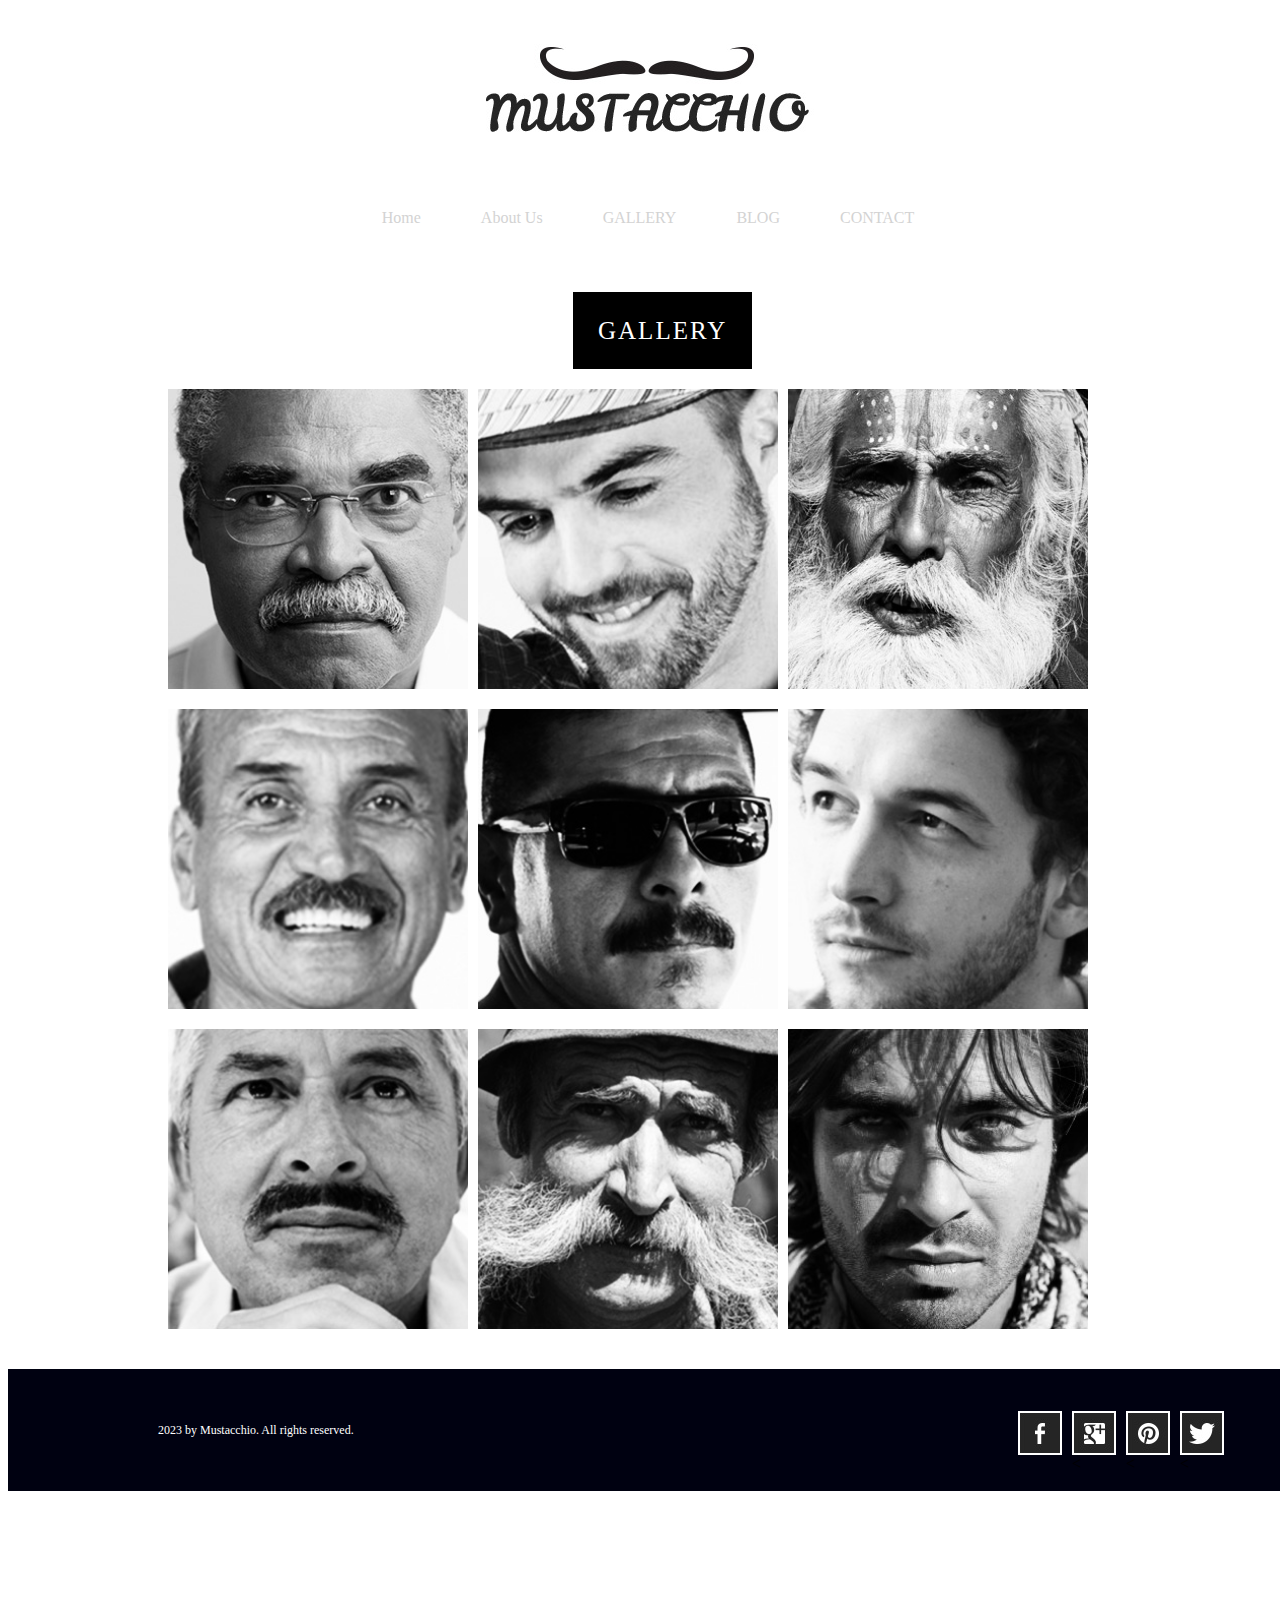
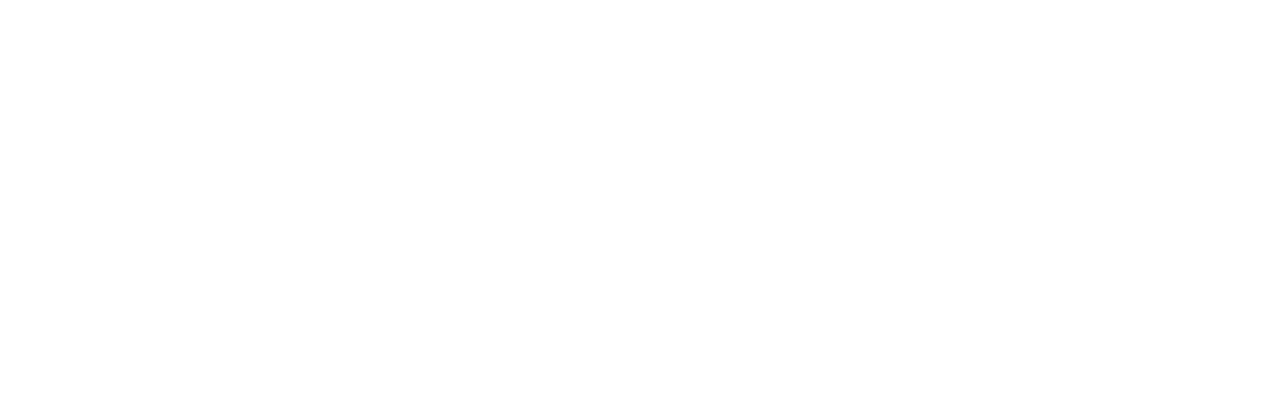
<file: index.html>
<!DOCTYPE html>
<html>
<head>
	<title></title>
	<meta charset="utf-8">
	<link rel="stylesheet" type="text/css" href="css/style.css">
</head>
<body>
<div class="container">
	<div class="header">
		<div class="logo">
			
		</div>
		<div class="nav">
				<ul>
					<li><a href="">Home</a></li>
					<li><a href="">About Us</a></li>
					<li><a href="">GALLERY</a></li>
					<li><a href="">BLOG</a></li>
					<li><a href="">CONTACT</a></li>
				</ul>
		</div>
		<div class="gallery">
			<span>GALLERY</span>
		</div>
	</div>
	<div class="contect">
		<div class="photo">
			<img src="img/mustache1.jpg">
			<img src="img/mustache2.jpg">
			<img src="img/mustache3.jpg">
		</div>
		<div class="photo">
			<img src="img/mustache4.jpg">
			<img src="img/mustache5.jpg">
			<img src="img/mustache6.jpg">
		</div>
		<div class="photo">
			<img src="img/mustache7.jpg">
			<img src="img/mustache8.jpg">
			<img src="img/mustache9.jpg">
		</div>
	
	</div>

</div>
	<div class="clear"></div>
	<div class="footer">
		<div class="copy">
			<p>2023 by Mustacchio. All rights reserved.</p>
		</div>
		<div class="buttonn">
			<div class="button1"><a href="#"></a></div>
			<div class="button2"><a href="#"></a><</div>
			<div class="button3"><a href="#"></a><</div>
			<div class="button4"><a href="#"></a><</div>
		</div>
	</div>
</body>
</html>
</file>
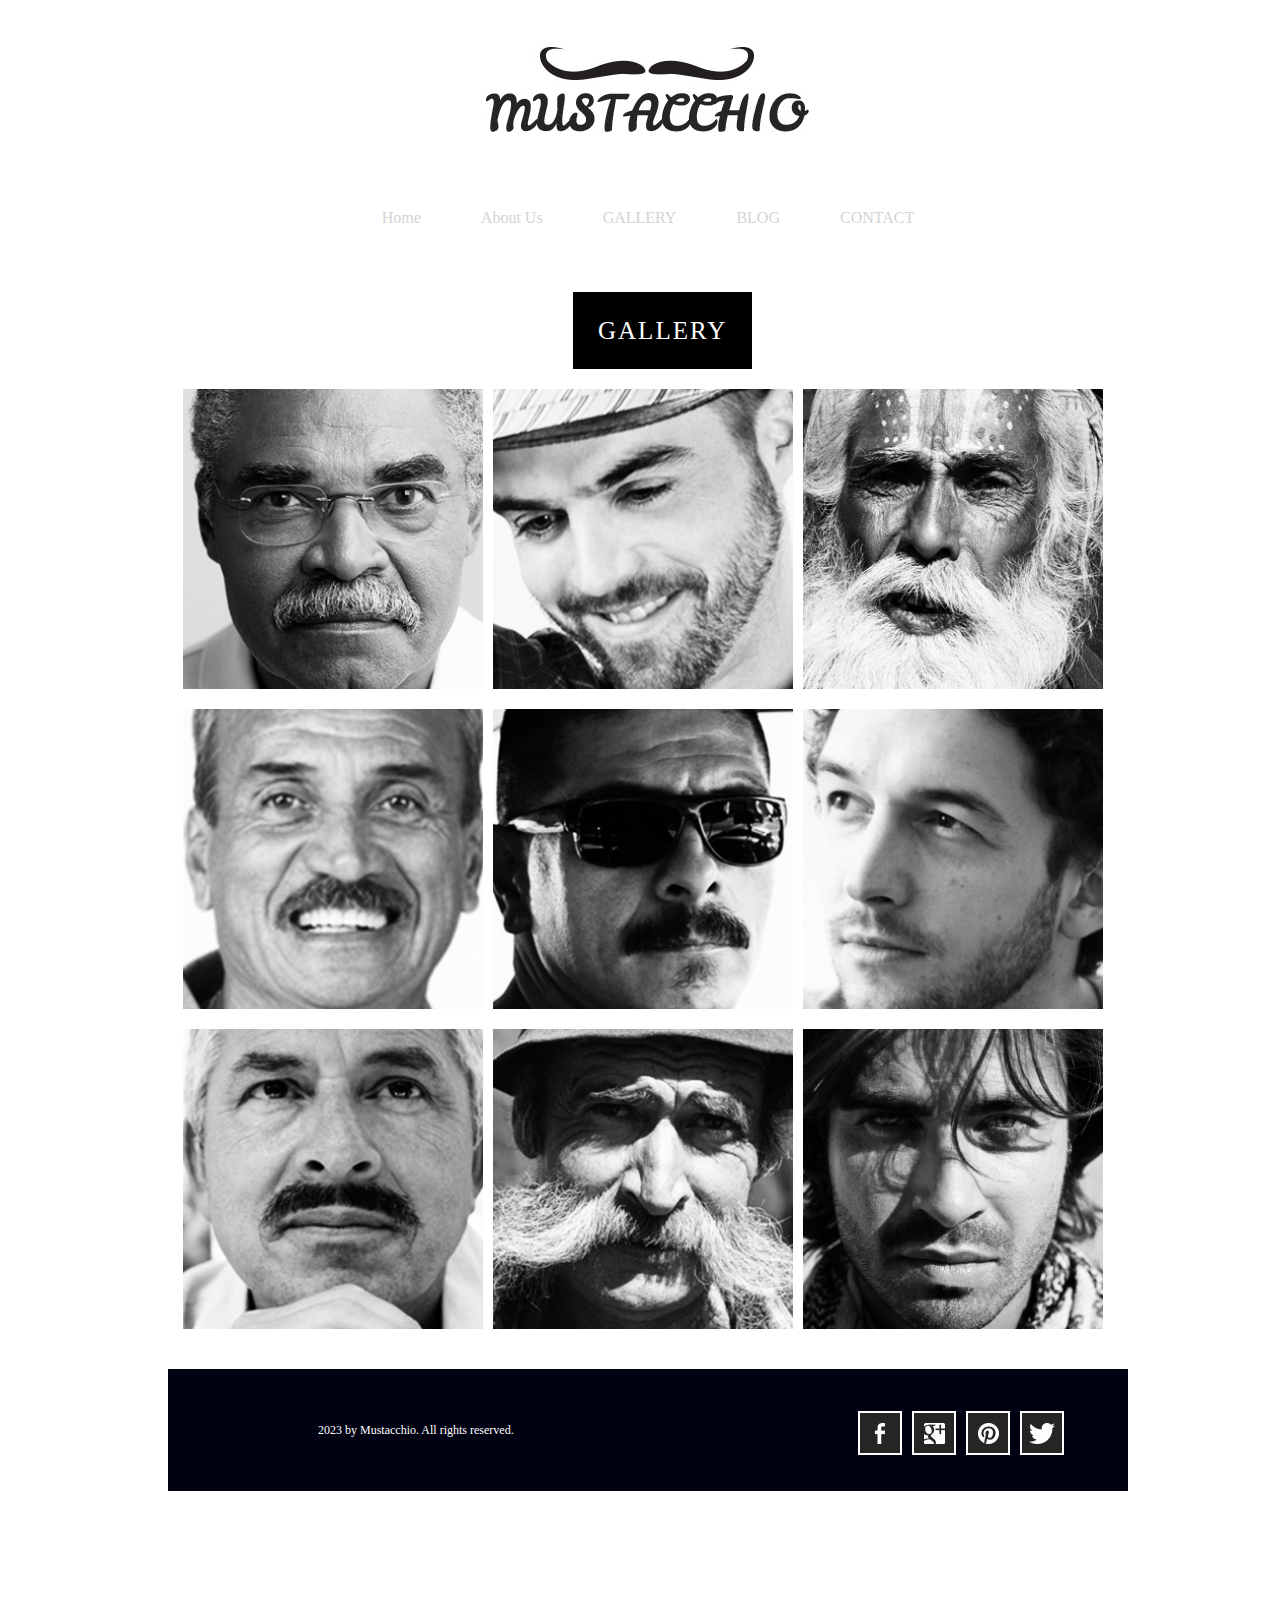
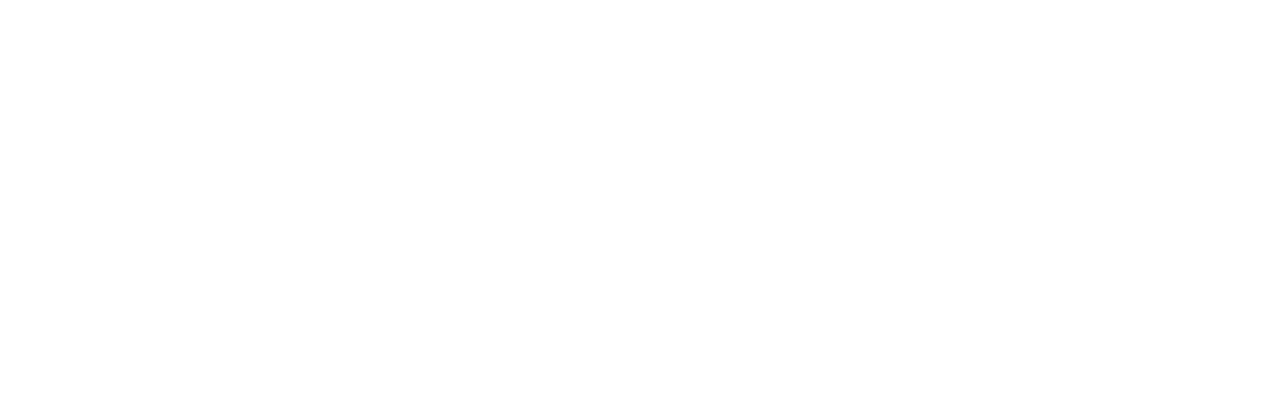
<file: index1.html>
<!DOCTYPE html>
<html>
<head>
	<title></title>
	<meta charset="utf-8">
	<link rel="stylesheet" type="text/css" href="css/style1.css">
</head>
<body>
<div class="container">
	<div class="header">
		<div class="logo">
			
		</div>
		<div class="nav">
				<ul>
					<li><a href="">Home</a></li>
					<li><a href="">About Us</a></li>
					<li><a href="">GALLERY</a></li>
					<li><a href="">BLOG</a></li>
					<li><a href="">CONTACT</a></li>
				</ul>
		</div>
		<div class="gallery">
			<span>GALLERY</span>
		</div>
	</div>
	<div class="contect">
		<div class="photo">
			<img src="img/mustache1.jpg">
			<img src="img/mustache2.jpg">
			<img src="img/mustache3.jpg">
		</div>
		<div class="photo">
			<img src="img/mustache4.jpg">
			<img src="img/mustache5.jpg">
			<img src="img/mustache6.jpg">
		</div>
		<div class="photo">
			<img src="img/mustache7.jpg">
			<img src="img/mustache8.jpg">
			<img src="img/mustache9.jpg">
		</div>
	
	</div>

</div>
	<div class="clear"></div>
	<div class="footer">
		<div class="copy">
			<p>2023 by Mustacchio. All rights reserved.</p>
		</div>
		<div class="buttonn">
			<div class="button1"><a href="#"></a></div>
			<div class="button2"><a href="#"></a><</div>
			<div class="button3"><a href="#"></a><</div>
			<div class="button4"><a href="#"></a><</div>
		</div>
	</div>
</body>
</html>
</file>
<file: css/style.css>
html{
	width:auto;
	height: 2000px;
	margin: auto;
}
body{
	width: 100%
}

.container{
	width: 960px;
	margin: auto ;
	height: 1000px;
}
.header{
	margin: auto;
	width: 100%;
}
.logo{
	margin: 0 auto;	
	margin-top: 44px;
	width: 340px;
	height: 93px;
	background-image: url(../img/logo.jpg);
	

}
.nav{
	width: 100%;
	margin-top: 56px!important;
	margin: 0 auto;
	text-align: center;

}
.nav ul {
    list-style-type: none;
    margin: 0;
    padding: 0;
    overflow: hidden;
    display: inline-block;

}
.gallery span{
	font-family: Britannic Bold;
	font-size: 25PX;	
	color:white;
	padding: 25px;	
	letter-spacing: 2px;
	background-color: black;
}
.gallery{
	
	width: 150px;	
	margin: auto;
	margin-top: 50px;
	margin-bottom: 24px;
	padding: 20px 0px;
}
.nav li {
    float: left;
}

.nav li a {
    display: block;
    text-align: center;
    text-decoration: none;
    font-family: Arial Black;
	font-size: 16px;
	color: lightgray;
	padding: 16px 30px;

}
.photo img{
	width:300px;
	height: 300px;
	padding-bottom:20px;
	padding-right:10px;
	float: left;
}
.photo img:nth-child(3) {
	margin-right:0px;
	float:left;
}
.footer{
	height: 122px;	
	background-color: #000111;
	width: 100%;
	margin-top: 20px;
}
.copy p{
font-family: "arialmt regular";
font-size: 12px;
color: #fff;
}
.button1,.button2,.button3,.button4{
	height: 44px;
	width:44px;
	float: left;
	margin-right: 10px;
}
.button1 a{
	float: left;
	height: 44px;
	width:44px;
	background-image: url(../img/icons/icon-facebook.jpg);
	display:block;
}
.button1 a:hover{
	background-image: url(../img/icons/icon-facebook-hover.jpg);
}
.button2 a{
	float: left;
	height: 44px;
	width:44px;
	background-image: url(../img/icons/icon-googleplus.jpg);
	display:block;
}
.button2 a:hover{
	background-image: url(../img/icons/icon-googleplus-hover.jpg);
}
.button3 a{
	float: left;
	height: 44px;
	width:44px;
	background-image: url(../img/icons/icon-pinterest.jpg);
	display:block;
}
.button3 a:hover{
	background-image: url(../img/icons/icon-pinterest-hover.jpg);
}
.button4 a{
	float: left;
	height: 44px;
	width:44px;
	background-image: url(../img/icons/icon-twitter.jpg);
	display:block;
}
.button4 a:hover{
	background-image: url(../img/icons/icon-twitter-hover.jpg);
}

.buttonn{
	float: right;
	width: 250px;
	padding-right: 20px;
	padding-top:42px;
}
.copy{
	width: 350px;
	padding-top:42px;
	float: left;
	padding-left: 150px;
}
.clear{
	clear:both;
}
</file>
<file: css/style1.css>
html{
	width: 960px;
	height: 2000px;
	margin: auto;
}
body{
	width: 100%
}

.container{
	margin: auto 15px;
	height: auto;
}
.header{
	margin: auto;
	width: 100%;
}
.logo{
	margin: 0 auto;	
	margin-top: 44px;
	width: 340px;
	height: 93px;
	background-image: url(../img/logo.jpg);
	

}
.nav{
	width: 100%;
	margin-top: 56px!important;
	margin: 0 auto;
	text-align: center;

}
.nav ul {
    list-style-type: none;
    margin: 0;
    padding: 0;
    overflow: hidden;
    display: inline-block;

}
.gallery span{
	font-family: Britannic Bold;
	font-size: 25PX;	
	color:white;
	padding: 25px;	
	letter-spacing: 2px;
	background-color: black;
}
.gallery{
	
	width: 150px;	
	margin: auto;
	margin-top: 50px;
	margin-bottom: 24px;
	padding: 20px 0px;
}
.nav li {
    float: left;
}

.nav li a {
    display: block;
    text-align: center;
    text-decoration: none;
    font-family: Arial Black;
	font-size: 16px;
	color: lightgray;
	padding: 16px 30px;

}
.photo img{
	width:300px;
	height: 300px;
	padding-bottom:20px;
	padding-right:10px;
	float: left;
}
.photo img:nth-child(3) {
	margin-right:0px;
	float:left;
}
.footer{
	height: 122px;	
	background-color: #000111;
	width: 100%;
	margin-top: 20px;
}
.copy p{
font-family: "arialmt regular";
font-size: 12px;
color: #fff;
}
.button1,.button2,.button3,.button4{
	height: 44px;
	width:44px;
	float: left;
	margin-right: 10px;
}
.button1 a{
	float: left;
	height: 44px;
	width:44px;
	background-image: url(../img/icons/icon-facebook.jpg);
	display:block;
}
.button1 a:hover{
	background-image: url(../img/icons/icon-facebook-hover.jpg);
}
.button2 a{
	float: left;
	height: 44px;
	width:44px;
	background-image: url(../img/icons/icon-googleplus.jpg);
	display:block;
}
.button2 a:hover{
	background-image: url(../img/icons/icon-googleplus-hover.jpg);
}
.button3 a{
	float: left;
	height: 44px;
	width:44px;
	background-image: url(../img/icons/icon-pinterest.jpg);
	display:block;
}
.button3 a:hover{
	background-image: url(../img/icons/icon-pinterest-hover.jpg);
}
.button4 a{
	float: left;
	height: 44px;
	width:44px;
	background-image: url(../img/icons/icon-twitter.jpg);
	display:block;
}
.button4 a:hover{
	background-image: url(../img/icons/icon-twitter-hover.jpg);
}

.buttonn{
	float: right;
	width: 250px;
	padding-right: 20px;
	padding-top:42px;
}
.copy{
	width: 350px;
	padding-top:42px;
	float: left;
	padding-left: 150px;
}
.clear{
	clear:both;
}
</file>
